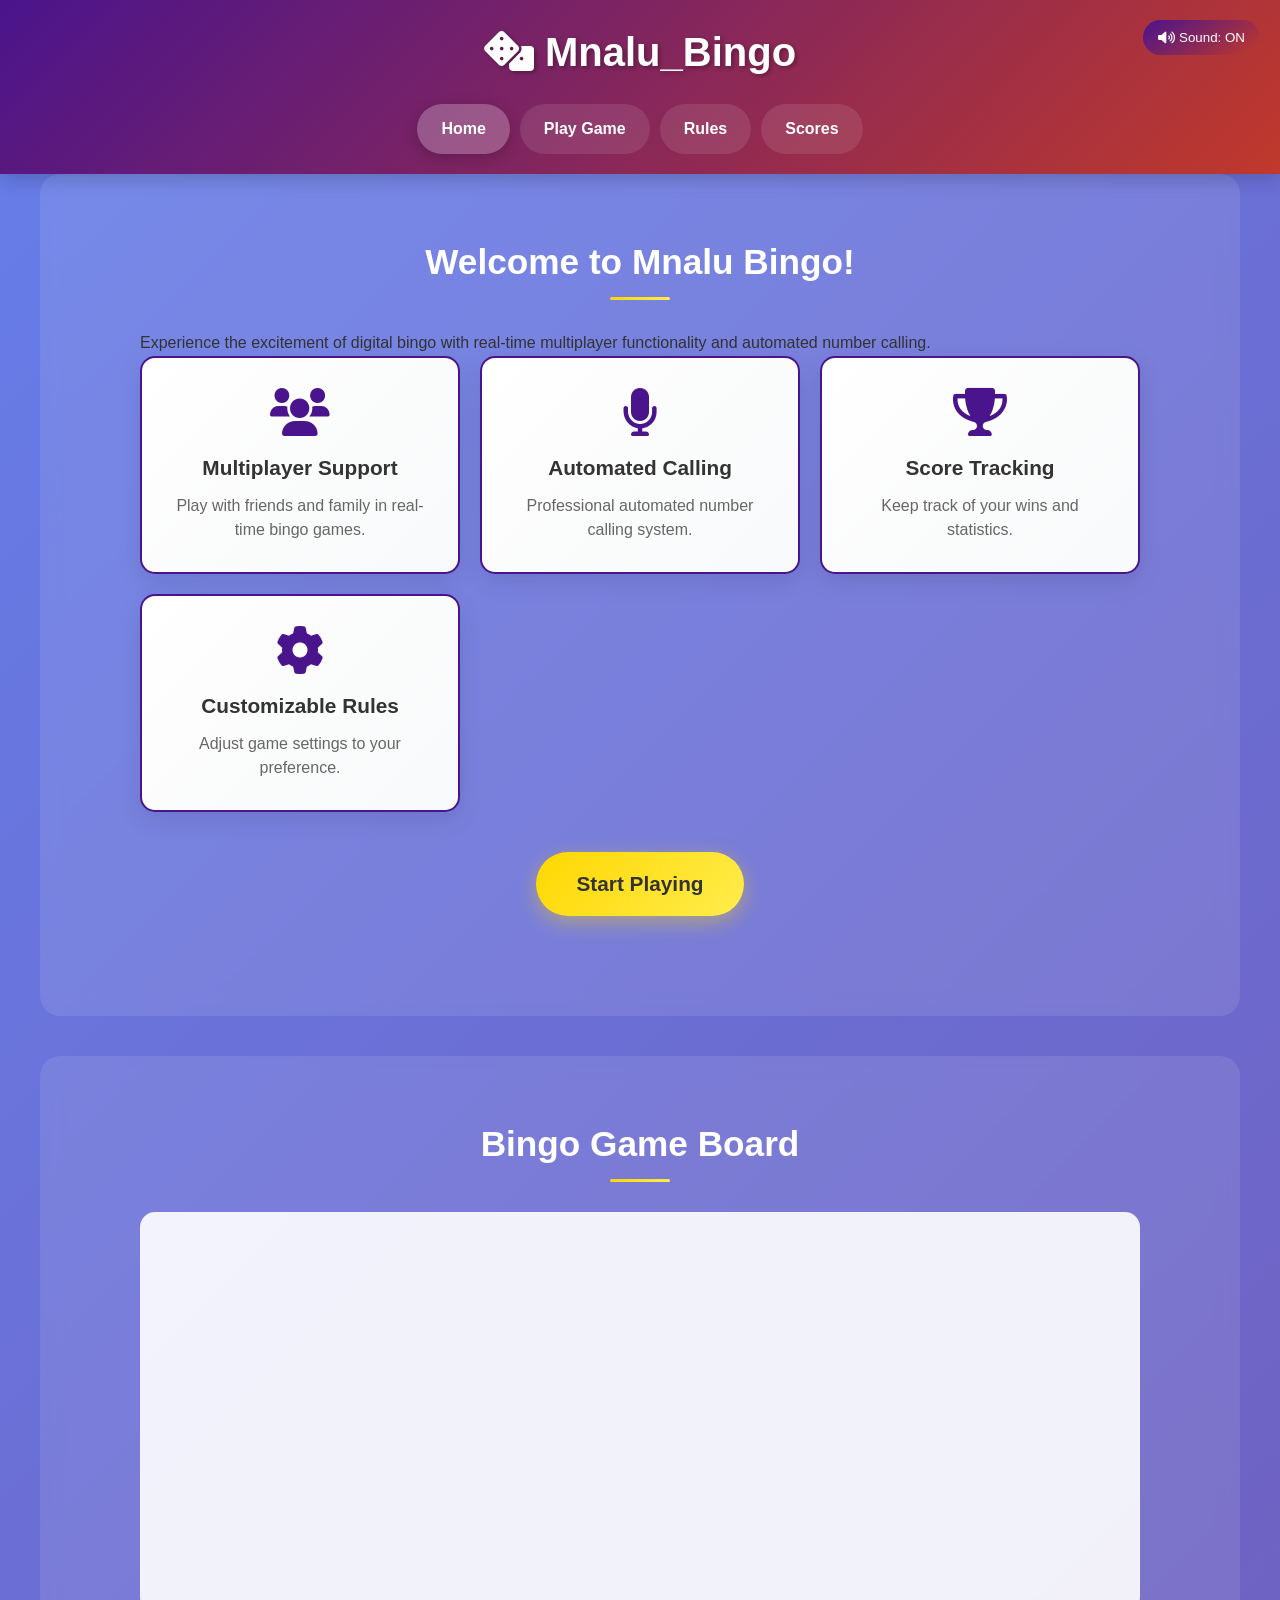
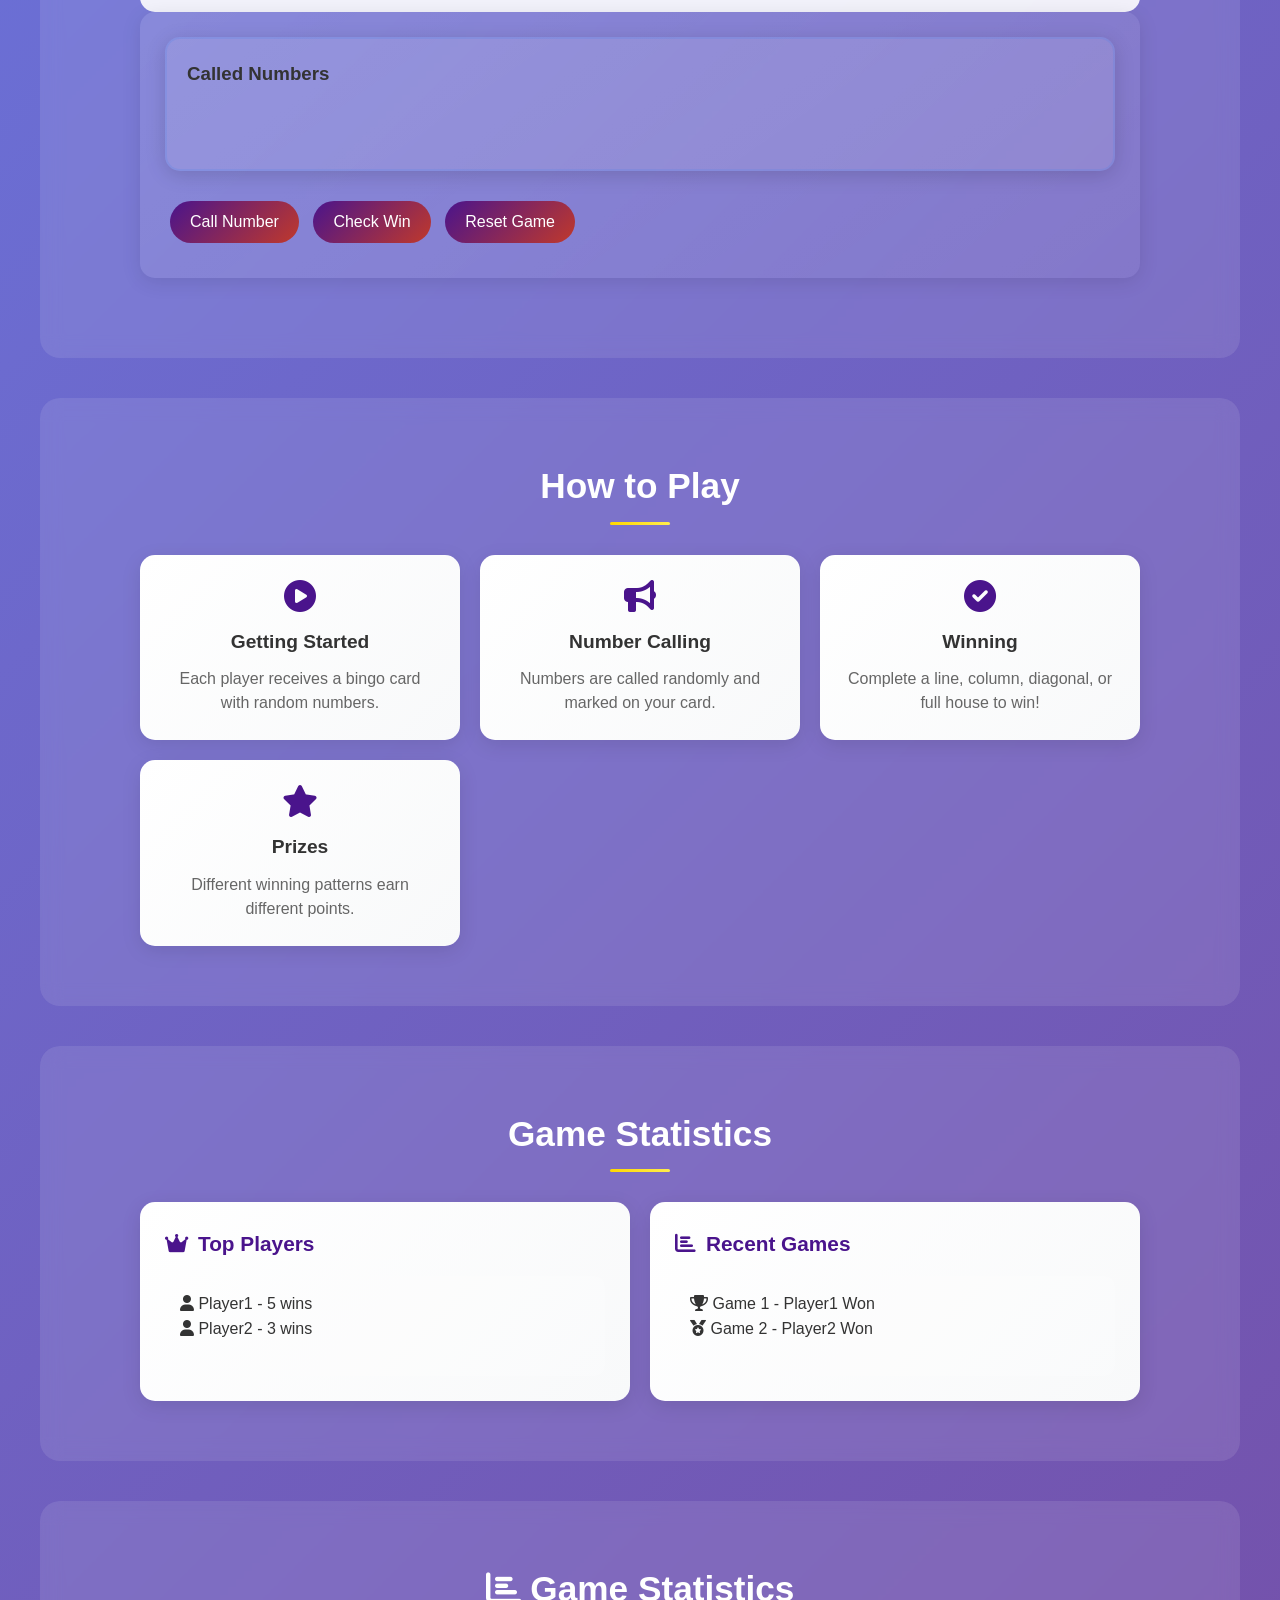
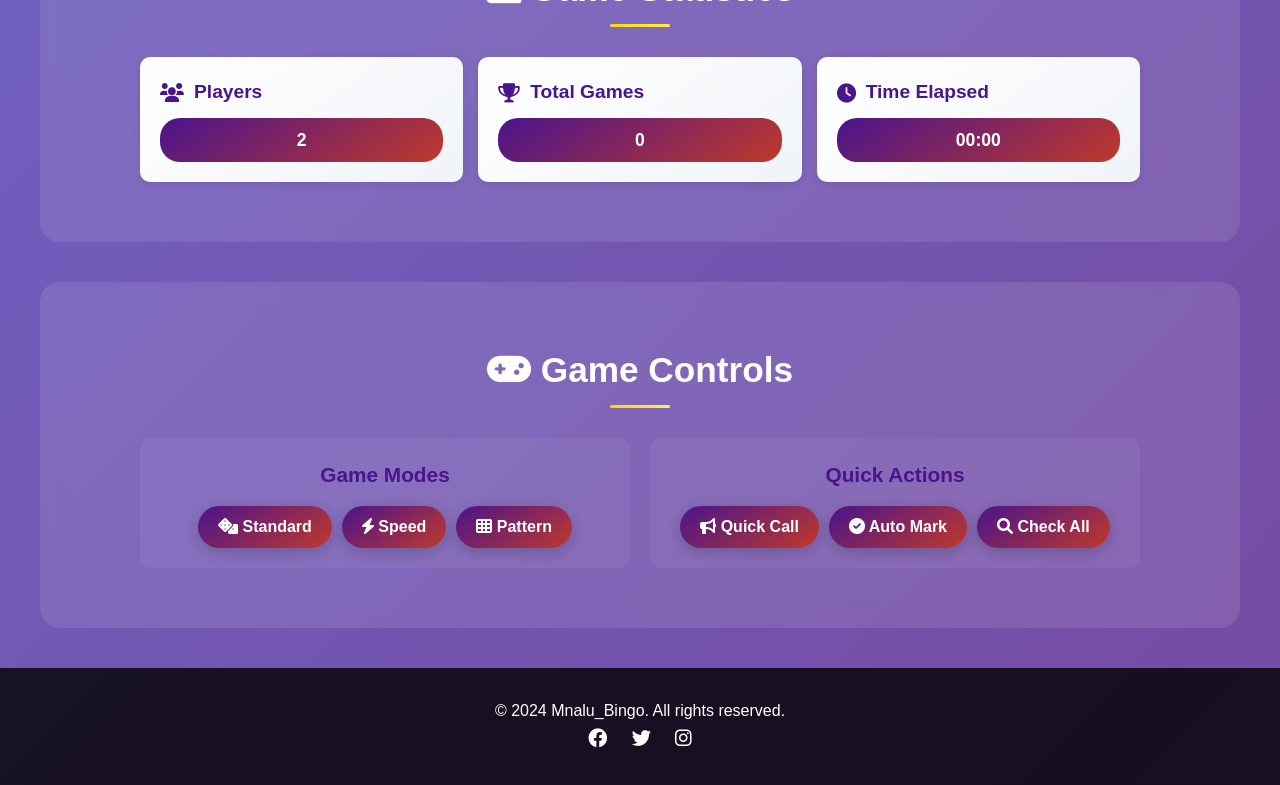
<file: Mnalu_Bingo/index.html>
<!DOCTYPE html>
<html lang="en">
<head>
    <meta charset="UTF-8">
    <meta name="viewport" content="width=device-width, initial-scale=1.0">
    <title>Mnalu_Bingo - Interactive Bingo Game</title>
    <link rel="stylesheet" href="style.css">
    <link rel="stylesheet" href="https://cdnjs.cloudflare.com/ajax/libs/font-awesome/6.0.0/css/all.min.css">
</head>
<body>
    <!-- Header -->
    <header>
        <h1><i class="fas fa-dice"></i> Mnalu_Bingo</h1>
        <nav>
            <ul>
                <li><a href="#home" class="active">Home</a></li>
                <li><a href="#game">Play Game</a></li>
                <li><a href="#rules">Rules</a></li>
                <li><a href="#scores">Scores</a></li>
            </ul>
        </nav>
    </header>

    <!-- Home Section -->
    <section id="home" class="game-section">
        <div class="game-container">
            <h2>Welcome to Mnalu Bingo!</h2>
            <p>Experience the excitement of digital bingo with real-time multiplayer functionality and automated number calling.</p>
            <div class="feature-grid">
                <div class="feature-card">
                    <i class="fas fa-users"></i>
                    <h3>Multiplayer Support</h3>
                    <p>Play with friends and family in real-time bingo games.</p>
                </div>
                <div class="feature-card">
                    <i class="fas fa-microphone"></i>
                    <h3>Automated Calling</h3>
                    <p>Professional automated number calling system.</p>
                </div>
                <div class="feature-card">
                    <i class="fas fa-trophy"></i>
                    <h3>Score Tracking</h3>
                    <p>Keep track of your wins and statistics.</p>
                </div>
                <div class="feature-card">
                    <i class="fas fa-cog"></i>
                    <h3>Customizable Rules</h3>
                    <p>Adjust game settings to your preference.</p>
                </div>
            </div>
            <button class="start-btn" onclick="startGame()">Start Playing</button>
        </div>
    </section>

    <!-- Game Section -->
    <section id="game" class="game-section">
        <div class="game-container">
            <h2>Bingo Game Board</h2>
            <div class="bingo-board" id="bingoBoard">
                <!-- Bingo cards will be generated here -->
            </div>
            <div class="game-controls">
                <div class="called-numbers">
                    <h3>Called Numbers</h3>
                    <div id="calledNumbers" class="numbers-display">
                        <!-- Called numbers will appear here -->
                    </div>
                </div>
                <div class="player-actions">
                    <button onclick="callNumber()" class="control-btn">Call Number</button>
                    <button onclick="checkWin()" class="control-btn">Check Win</button>
                    <button onclick="resetGame()" class="control-btn">Reset Game</button>
                </div>
            </div>
        </div>
    </section>

    <!-- Rules Section -->
    <section id="rules" class="game-section">
        <div class="game-container">
            <h2>How to Play</h2>
            <div class="rules-content">
                <div class="rule-item">
                    <i class="fas fa-play-circle"></i>
                    <h3>Getting Started</h3>
                    <p>Each player receives a bingo card with random numbers.</p>
                </div>
                <div class="rule-item">
                    <i class="fas fa-bullhorn"></i>
                    <h3>Number Calling</h3>
                    <p>Numbers are called randomly and marked on your card.</p>
                </div>
                <div class="rule-item">
                    <i class="fas fa-check-circle"></i>
                    <h3>Winning</h3>
                    <p>Complete a line, column, diagonal, or full house to win!</p>
                </div>
                <div class="rule-item">
                    <i class="fas fa-star"></i>
                    <h3>Prizes</h3>
                    <p>Different winning patterns earn different points.</p>
                </div>
            </div>
        </div>
    </section>

    <!-- Scores Section -->
    <section id="scores" class="game-section">
        <div class="game-container">
            <h2>Game Statistics</h2>
            <div class="score-board">
                <div class="score-card">
                    <h3><i class="fas fa-crown"></i> Top Players</h3>
                    <div id="topPlayers" class="player-list">
                        <!-- Top players will be displayed here -->
                    </div>
                </div>
                <div class="score-card">
                    <h3><i class="fas fa-chart-bar"></i> Recent Games</h3>
                    <div id="recentGames" class="player-list">
                        <!-- Recent game results will be displayed here -->
                    </div>
                </div>
            </div>
        </div>
    </section>

    <!-- Game Stats Panel -->
    <section id="gameStats" class="game-section">
        <div class="game-container">
            <h2><i class="fas fa-chart-bar"></i> Game Statistics</h2>
            <div class="stats-grid">
                <div class="stat-card">
                    <h3><i class="fas fa-users"></i> Players</h3>
                    <div class="stat-value" id="totalPlayers">2</div>
                </div>
                <div class="stat-card">
                    <h3><i class="fas fa-trophy"></i> Total Games</h3>
                    <div class="stat-value" id="totalGames">0</div>
                </div>
                <div class="stat-card">
                    <h3><i class="fas fa-clock"></i> Time Elapsed</h3>
                    <div class="stat-value" id="timeElapsed">00:00</div>
                </div>
            </div>
        </div>
    </section>

    <!-- Game Controls Panel -->
    <section id="gameControls" class="game-section">
        <div class="game-container">
            <h2><i class="fas fa-gamepad"></i> Game Controls</h2>
            <div class="controls-grid">
                <div class="control-group">
                    <h3>Game Modes</h3>
                    <div class="mode-buttons">
                        <button class="mode-btn ${currentGameMode === 'Standard' ? 'active' : ''}" onclick="changeGameMode('Standard')">
                            <i class="fas fa-dice"></i> Standard
                        </button>
                        <button class="mode-btn ${currentGameMode === 'Speed' ? 'active' : ''}" onclick="changeGameMode('Speed')">
                            <i class="fas fa-bolt"></i> Speed
                        </button>
                        <button class="mode-btn ${currentGameMode === 'Pattern' ? 'active' : ''}" onclick="changeGameMode('Pattern')">
                            <i class="fas fa-th"></i> Pattern
                        </button>
                    </div>
                </div>
                <div class="control-group">
                    <h3>Quick Actions</h3>
                    <div class="action-buttons">
                        <button class="action-btn" onclick="quickCall()">
                            <i class="fas fa-bullhorn"></i> Quick Call
                        </button>
                        <button class="action-btn" onclick="autoMark()">
                            <i class="fas fa-check-circle"></i> Auto Mark
                        </button>
                        <button class="action-btn" onclick="checkAllBingo()">
                            <i class="fas fa-search"></i> Check All
                        </button>
                    </div>
                </div>
            </div>
        </div>
    </section>

    <!-- Footer -->
    <footer>
        <div class="game-container">
            <p>&copy; 2024 Mnalu_Bingo. All rights reserved.</p>
            <div class="social-links">
                <a href="#"><i class="fab fa-facebook"></i></a>
                <a href="#"><i class="fab fa-twitter"></i></a>
                <a href="#"><i class="fab fa-instagram"></i></a>
            </div>
        </div>
    </footer>

    <!-- Sound Toggle Button -->
    <button class="sound-toggle" onclick="toggleSound()">
        <i class="fas fa-volume-up"></i> Sound: <span id="soundStatus">ON</span>
    </button>

    <script src="script.js"></script>
</body>
</html>
</file>
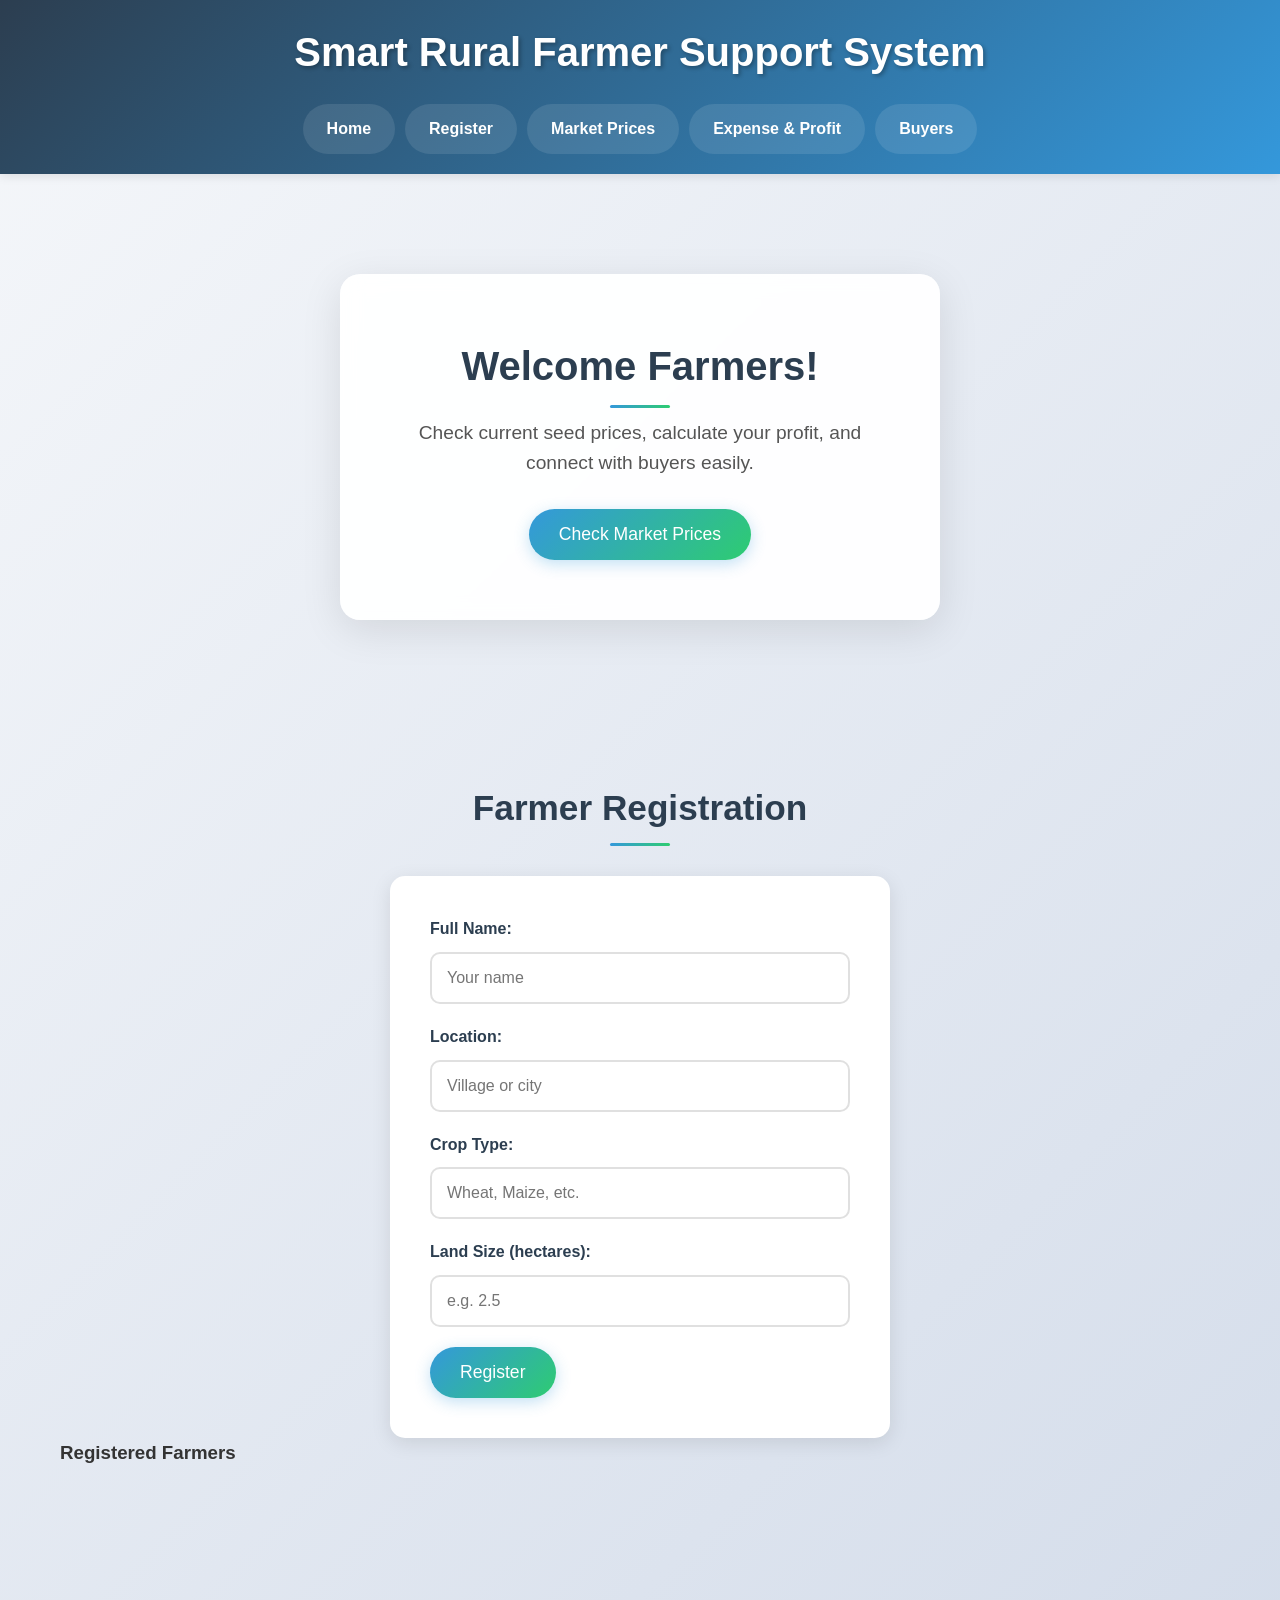
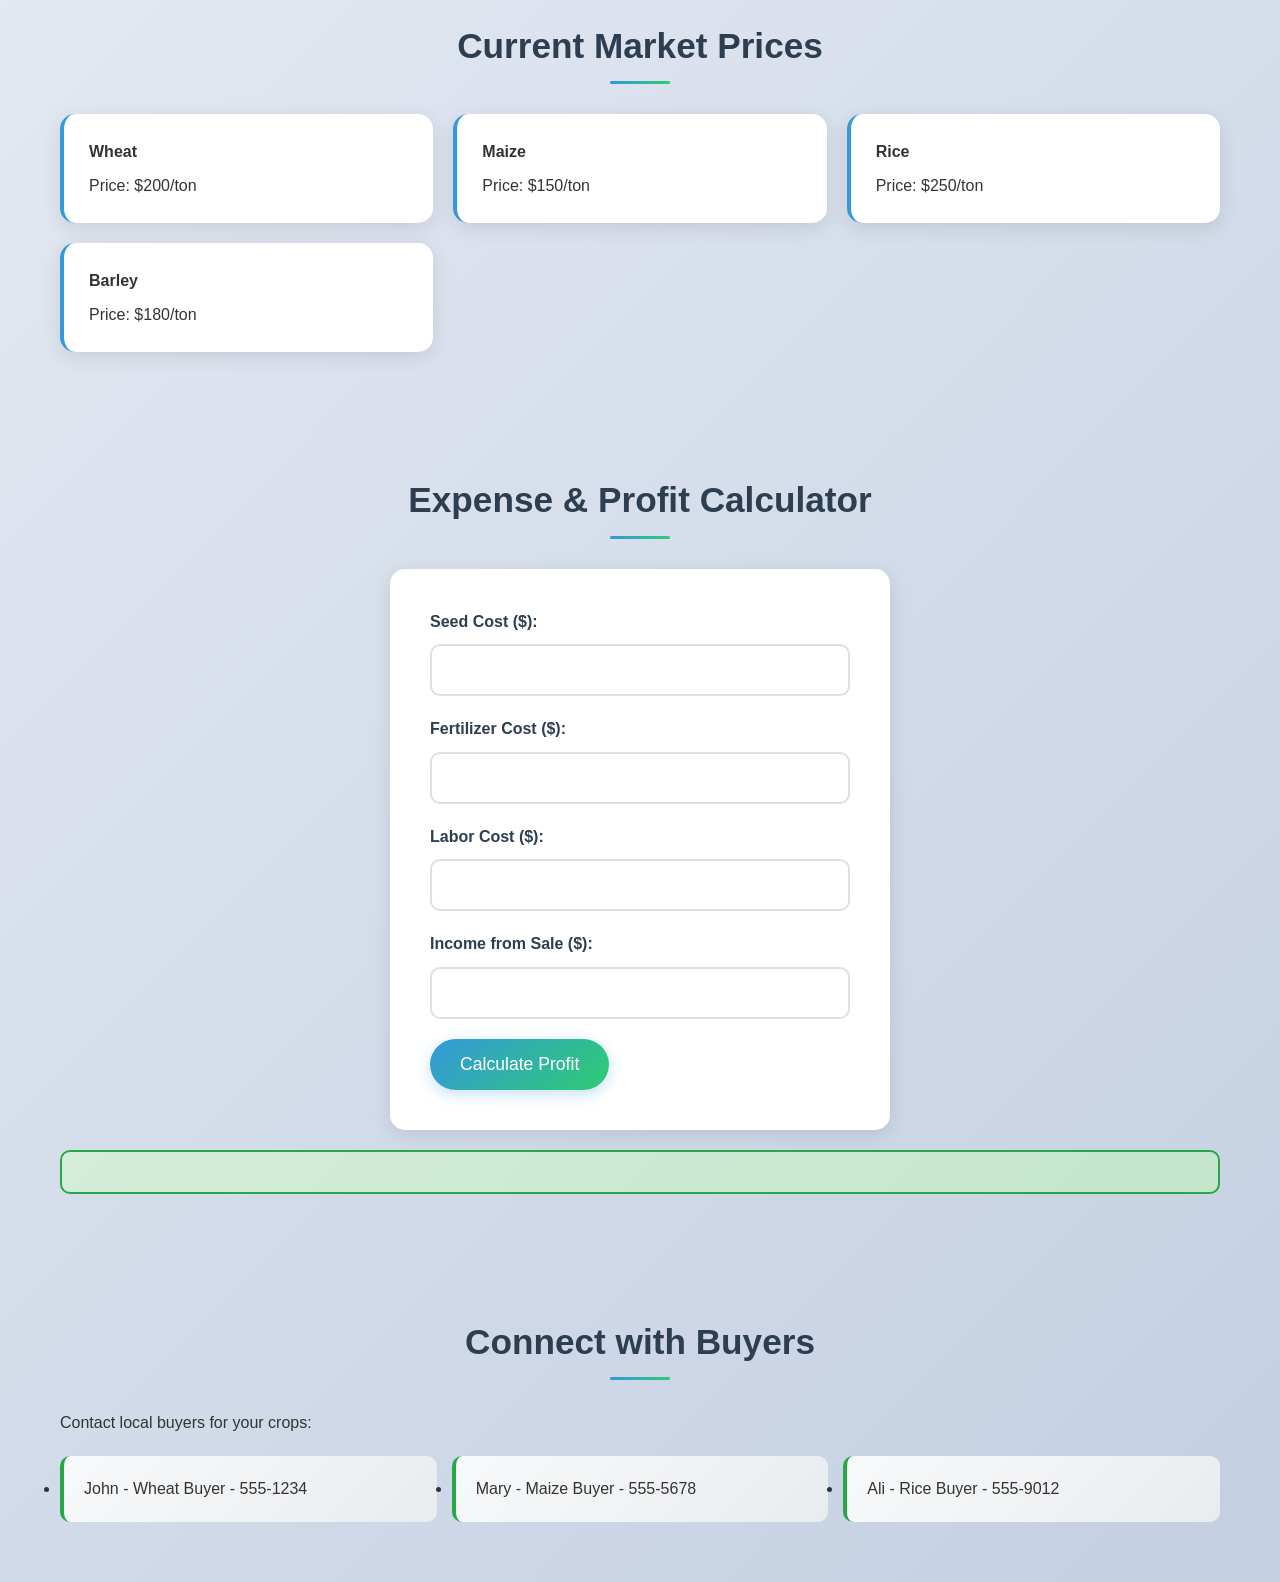
<file: Smart Rural Farmer Support System/index.html>
<!DOCTYPE html>
<html lang="en">
<head>
    <meta charset="UTF-8">
    <meta name="viewport" content="width=device-width, initial-scale=1.0">
    <title>Smart Rural Farmer Support System</title>
    <link rel="stylesheet" href="style.css">
</head>
<body>
    <!-- HEADER NAVIGATION -->
    <header>
        <h1>Smart Rural Farmer Support System</h1>
        <nav>
            <ul>
                <li><a href="#home" onclick="scrollToSection('home')">Home</a></li>
                <li><a href="#registration" onclick="scrollToSection('registration')">Register</a></li>
                <li><a href="#market" onclick="scrollToSection('market')">Market Prices</a></li>
                <li><a href="#expenses" onclick="scrollToSection('expenses')">Expense & Profit</a></li>
                <li><a href="#buyers" onclick="scrollToSection('buyers')">Buyers</a></li>
            </ul>
        </nav>
    </header>

    <!-- HOME SECTION -->
    <section id="home" class="home-section">
        <div class="overlay">
            <h2>Welcome Farmers!</h2>
            <p>Check current seed prices, calculate your profit, and connect with buyers easily.</p>
            <button onclick="scrollToSection('market')">Check Market Prices</button>
        </div>
    </section>

    <!-- FARMER REGISTRATION -->
    <section id="registration">
        <h2>Farmer Registration</h2>
        <form id="farmerForm">
            <label for="name">Full Name:</label>
            <input type="text" id="name" placeholder="Your name" required>

            <label for="location">Location:</label>
            <input type="text" id="location" placeholder="Village or city" required>

            <label for="crop">Crop Type:</label>
            <input type="text" id="crop" placeholder="Wheat, Maize, etc." required>

            <label for="land">Land Size (hectares):</label>
            <input type="number" id="land" placeholder="e.g. 2.5" required>

            <button type="submit">Register</button>
        </form>
        <div id="farmerList">
            <h3>Registered Farmers</h3>
            <div class="card-container" id="farmers"></div>
        </div>
    </section>

    <!-- MARKET PRICE CHECKER -->
    <section id="market">
        <h2>Current Market Prices</h2>
        <div class="card-container" id="priceList"></div>
    </section>

    <!-- EXPENSE & PROFIT CALCULATOR -->
    <section id="expenses">
        <h2>Expense & Profit Calculator</h2>
        <form id="expenseForm">
            <label for="seed">Seed Cost ($):</label>
            <input type="number" id="seed" required>

            <label for="fertilizer">Fertilizer Cost ($):</label>
            <input type="number" id="fertilizer" required>

            <label for="labor">Labor Cost ($):</label>
            <input type="number" id="labor" required>

            <label for="income">Income from Sale ($):</label>
            <input type="number" id="income" required>

            <button type="submit">Calculate Profit</button>
        </form>
        <p id="profitOutput" class="profit-output"></p>
    </section>

    <!-- BUYERS SIMULATION -->
    <section id="buyers">
        <h2>Connect with Buyers</h2>
        <p>Contact local buyers for your crops:</p>
        <ul id="buyerList">
            <li>John - Wheat Buyer - 555-1234</li>
            <li>Mary - Maize Buyer - 555-5678</li>
            <li>Ali - Rice Buyer - 555-9012</li>
        </ul>
    </section>

    <script src="script.js"></script>
</body>
</html>
</file>
<file: Mnalu_Bingo/style.css>
/* Mnalu_Bingo - Modern & Interactive Bingo Game Styling */

* {
    margin: 0;
    padding: 0;
    box-sizing: border-box;
}

body {
    font-family: 'Segoe UI', Tahoma, Geneva, Verdana, sans-serif;
    line-height: 1.6;
    color: #333;
    background: linear-gradient(135deg, #667eea 0%, #764ba2 100%);
    min-height: 100vh;
}

/* Header & Navigation */
header {
    background: linear-gradient(135deg, #4a148c 0%, #c0392b 100%);
    color: white;
    padding: 20px 0;
    box-shadow: 0 4px 20px rgba(0,0,0,0.2);
    position: sticky;
    top: 0;
    z-index: 1000;
}

header h1 {
    text-align: center;
    font-size: 2.5rem;
    margin-bottom: 20px;
    text-shadow: 2px 2px 4px rgba(0,0,0,0.3);
}

nav ul {
    display: flex;
    justify-content: center;
    list-style: none;
    flex-wrap: wrap;
    gap: 10px;
}

nav li {
    background: rgba(255,255,255,0.1);
    border-radius: 25px;
    transition: all 0.3s ease;
}

nav li:hover {
    background: rgba(255,255,255,0.2);
    transform: translateY(-2px);
}

nav a {
    display: block;
    padding: 12px 24px;
    color: white;
    text-decoration: none;
    font-weight: 600;
    border-radius: 25px;
    transition: all 0.3s ease;
}

nav a:hover, nav a.active {
    background: rgba(255,255,255,0.15);
    box-shadow: 0 4px 15px rgba(0,0,0,0.2);
}

/* Sections */
section {
    padding: 60px 20px;
    max-width: 1200px;
    margin: 0 auto;
}

section h2 {
    text-align: center;
    font-size: 2.2rem;
    margin-bottom: 40px;
    color: white;
    position: relative;
}

section h2::after {
    content: '';
    position: absolute;
    bottom: -10px;
    left: 50%;
    transform: translateX(-50%);
    width: 60px;
    height: 3px;
    background: linear-gradient(90deg, #ffd700, #ffed4e);
    border-radius: 2px;
}

/* Game Section */
.game-section {
    background: rgba(255,255,255,0.1);
    border-radius: 20px;
    backdrop-filter: blur(10px);
    margin-bottom: 40px;
}

.game-container {
    max-width: 1000px;
    margin: 0 auto;
}

/* Feature Grid */
.feature-grid {
    display: grid;
    grid-template-columns: repeat(auto-fit, minmax(250px, 1fr));
    gap: 20px;
    margin-bottom: 40px;
}

.feature-card {
    background: linear-gradient(135deg, #ffffff 0%, #f8f9fa 100%);
    padding: 30px;
    border-radius: 15px;
    text-align: center;
    box-shadow: 0 8px 25px rgba(0,0,0,0.1);
    transition: all 0.3s ease;
    border: 2px solid #4a148c;
}

.feature-card:hover {
    transform: translateY(-10px);
    box-shadow: 0 15px 40px rgba(0,0,0,0.2);
    border-color: #c0392b;
}

.feature-card i {
    font-size: 3rem;
    color: #4a148c;
    margin-bottom: 15px;
}

.feature-card h3 {
    color: #333;
    font-size: 1.3rem;
    margin-bottom: 10px;
}

.feature-card p {
    color: #666;
    line-height: 1.5;
}

/* Buttons */
.start-btn {
    background: linear-gradient(135deg, #ffd700 0%, #ffed4e 100%);
    color: #333;
    border: none;
    padding: 20px 40px;
    font-size: 1.3rem;
    font-weight: bold;
    border-radius: 50px;
    cursor: pointer;
    transition: all 0.3s ease;
    box-shadow: 0 6px 20px rgba(255,215,0,0.4);
    margin: 40px auto;
    display: block;
}

.start-btn:hover {
    transform: translateY(-3px);
    box-shadow: 0 10px 30px rgba(255,215,0,0.6);
}

.control-btn {
    background: linear-gradient(135deg, #4a148c 0%, #c0392b 100%);
    color: white;
    border: none;
    padding: 12px 20px;
    font-size: 1rem;
    border-radius: 25px;
    cursor: pointer;
    transition: all 0.3s ease;
    margin: 10px 5px;
}

.control-btn:hover {
    transform: translateY(-2px);
    box-shadow: 0 4px 15px rgba(0,0,0,0.3);
}

/* Bingo Board */
.bingo-board {
    display: grid;
    grid-template-columns: repeat(5, 1fr);
    gap: 10px;
    padding: 20px;
    background: rgba(255,255,255,0.9);
    border-radius: 15px;
    min-height: 400px;
}

.bingo-card {
    background: white;
    border: 2px solid #ddd;
    border-radius: 10px;
    padding: 15px;
    text-align: center;
    font-size: 1.2rem;
    font-weight: bold;
    transition: all 0.3s ease;
}

.bingo-card:hover {
    transform: scale(1.05);
    box-shadow: 0 5px 15px rgba(0,0,0,0.2);
}

/* Professional Bingo Grid Styling with B-I-N-G-O Headers */
.bingo-header {
    display: grid;
    grid-template-columns: repeat(5, 1fr);
    gap: 5px;
    margin-bottom: 15px;
    padding: 10px;
    background: linear-gradient(145deg, #4a148c 0%, #c0392b 100%);
    border-radius: 10px;
    box-shadow: 0 2px 10px rgba(0,0,0,0.2);
}

.bingo-letter {
    background: linear-gradient(145deg, #ffd700 0%, #ffed4e 100%);
    color: #333;
    padding: 8px 12px;
    border-radius: 8px;
    text-align: center;
    font-weight: bold;
    font-size: 1.1rem;
    text-shadow: 0 0 5px rgba(0,0,0,0.3);
    box-shadow: 0 2px 8px rgba(255,215,0,0.4);
    animation: letterGlow 2s infinite;
}

@keyframes letterGlow {
    0% {
        transform: scale(1);
        box-shadow: 0 2px 8px rgba(255,215,0,0.4);
    }
    50% {
        transform: scale(1.05);
        box-shadow: 0 2px 15px rgba(255,215,0,0.6);
    }
    100% {
        transform: scale(1);
        box-shadow: 0 2px 8px rgba(255,215,0,0.4);
    }
}

.bingo-grid {
    display: grid;
    grid-template-columns: repeat(5, 1fr);
    gap: 10px;
    padding: 15px;
    background: rgba(255,255,255,0.05);
    border-radius: 15px;
    box-shadow: 0 4px 20px rgba(0,0,0,0.1);
}

.bingo-row {
    display: contents;
    gap: 10px;
    margin-bottom: 10px;
}

.bingo-cell {
    background: linear-gradient(145deg, #ffffff 0%, #f0f4f8 100%);
    border: 2px solid #e0e0e0;
    border-radius: 12px;
    padding: 15px 10px;
    text-align: center;
    font-weight: bold;
    font-size: 1.2rem;
    cursor: pointer;
    transition: all 0.4s cubic-bezier(0.4, 0, 0.2, 1);
    position: relative;
    min-height: 60px;
    display: flex;
    align-items: center;
    justify-content: center;
    box-shadow: 0 2px 8px rgba(0,0,0,0.1);
}

.bingo-cell:hover {
    background: linear-gradient(145deg, #667eea 0%, #764ba2 100%);
    border-color: #4a148c;
    transform: translateY(-8px) scale(1.15);
    box-shadow: 0 8px 25px rgba(74,132,236,0.4);
    z-index: 10;
}

.bingo-cell.marked {
    background: linear-gradient(145deg, #4a148c 0%, #c0392b 100%);
    color: white;
    border-color: #4a148c;
    transform: scale(1.1);
    box-shadow: 0 6px 20px rgba(74,132,236,0.5);
    animation: markPulse 0.6s ease-in-out;
}

.free-space {
    background: linear-gradient(145deg, #ffd700 0%, #ffed4e 100%);
    color: #333;
    border: 2px solid #ffd700;
    font-weight: bold;
    animation: pulse 2s infinite;
    text-shadow: 0 0 10px rgba(255,215,0,0.3);
}

@keyframes markPulse {
    0% {
        transform: scale(1);
        box-shadow: 0 0 0 rgba(74,132,236,0);
    }
    50% {
        transform: scale(1.2);
        box-shadow: 0 0 20px rgba(74,132,236,0.3);
    }
    100% {
        transform: scale(1.1);
        box-shadow: 0 0 0 rgba(74,132,236,0);
    }
}

/* Enhanced Called Numbers Display */
.called-numbers {
    background: linear-gradient(145deg, rgba(255,255,255,0.1) 0%, rgba(255,255,255,0.05));
    border-radius: 15px;
    padding: 25px;
    border: 2px solid rgba(74,132,236,0.2);
    box-shadow: 0 4px 20px rgba(0,0,0,0.15);
}

.numbers-display {
    display: flex;
    flex-wrap: wrap;
    gap: 8px;
    justify-content: center;
    min-height: 80px;
    padding: 10px;
}

.called-number {
    background: linear-gradient(145deg, #4a148c 0%, #c0392b 100%);
    color: white;
    padding: 12px 16px;
    border-radius: 25px;
    font-weight: bold;
    font-size: 1.3rem;
    animation: slideIn 0.5s ease-out;
    box-shadow: 0 2px 8px rgba(0,0,0,0.2);
    transition: all 0.3s ease;
}

.called-number:hover {
    transform: translateY(-2px) scale(1.1);
    box-shadow: 0 4px 15px rgba(74,132,236,0.4);
}

@keyframes slideIn {
    from {
        opacity: 0;
        transform: translateY(-20px) scale(0.8);
    }
    to {
        opacity: 1;
        transform: translateY(0) scale(1);
    }
}

@keyframes pulse {
    0% {
        transform: scale(1);
        box-shadow: 0 0 0 rgba(255,215,0,0.5);
    }
    50% {
        transform: scale(1.1);
        box-shadow: 0 0 20px rgba(255,215,0,0.8);
    }
    100% {
        transform: scale(1);
        box-shadow: 0 0 0 rgba(255,215,0,0.5);
    }
}

/* Game Stats Panel */
.game-stats {
    background: linear-gradient(145deg, rgba(255,255,255,0.1) 0%, rgba(255,255,255,0.05));
    border-radius: 15px;
    padding: 25px;
    margin-bottom: 20px;
    box-shadow: 0 4px 20px rgba(0,0,0,0.1);
}

.stats-grid {
    display: grid;
    grid-template-columns: repeat(auto-fit, minmax(200px, 1fr));
    gap: 15px;
}

.stat-card {
    background: linear-gradient(145deg, #ffffff 0%, #f0f4f8 100%);
    padding: 20px;
    border-radius: 10px;
    text-align: center;
    box-shadow: 0 2px 8px rgba(0,0,0,0.1);
}

.stat-card h3 {
    color: #4a148c;
    font-size: 1.2rem;
    margin-bottom: 10px;
    display: flex;
    align-items: center;
    gap: 10px;
}

.stat-value {
    background: linear-gradient(145deg, #4a148c 0%, #c0392b 100%);
    color: white;
    padding: 8px 16px;
    border-radius: 20px;
    font-weight: bold;
    font-size: 1.1rem;
}

/* Game Controls Panel */
.game-controls {
    background: linear-gradient(145deg, rgba(255,255,255,0.1) 0%, rgba(255,255,255,0.05));
    border-radius: 15px;
    padding: 25px;
    margin-bottom: 20px;
    box-shadow: 0 4px 20px rgba(0,0,0,0.1);
}

.controls-grid {
    display: grid;
    grid-template-columns: repeat(auto-fit, minmax(200px, 1fr));
    gap: 20px;
}

.control-group {
    background: rgba(255,255,255,0.05);
    padding: 20px;
    border-radius: 10px;
}

.control-group h3 {
    color: #4a148c;
    font-size: 1.3rem;
    margin-bottom: 15px;
    text-align: center;
}

.mode-buttons {
    display: flex;
    gap: 10px;
    justify-content: center;
}

.action-buttons {
    display: flex;
    gap: 10px;
    justify-content: center;
}

/* Enhanced Buttons */
.mode-btn, .action-btn {
    background: linear-gradient(145deg, #4a148c 0%, #c0392b 100%);
    color: white;
    border: none;
    padding: 12px 20px;
    border-radius: 25px;
    cursor: pointer;
    transition: all 0.3s ease;
    font-size: 1rem;
    font-weight: 600;
    box-shadow: 0 4px 15px rgba(0,0,0,0.2);
}

.mode-btn:hover, .action-btn:hover {
    transform: translateY(-3px);
    box-shadow: 0 8px 25px rgba(0,0,0,0.3);
}

.mode-btn.active {
    background: linear-gradient(145deg, #c0392b 0%, #4a148c 100%);
    border-color: #4a148c;
    transform: scale(1.05);
}

/* Sound Toggle Button */
.sound-toggle {
    position: fixed;
    top: 20px;
    right: 20px;
    background: linear-gradient(145deg, #4a148c 0%, #c0392b 100%);
    color: white;
    border: none;
    padding: 10px 15px;
    border-radius: 25px;
    cursor: pointer;
    z-index: 9999;
    transition: all 0.3s ease;
}

.sound-toggle:hover {
    transform: translateY(-2px);
    box-shadow: 0 4px 15px rgba(0,0,0,0.3);
}

/* Game Controls */
.called-numbers {
    background: rgba(255,255,255,0.1);
    padding: 20px;
    border-radius: 15px;
    margin-bottom: 20px;
}

.numbers-display {
    display: flex;
    flex-wrap: wrap;
    gap: 10px;
    min-height: 60px;
}

.called-number {
    background: linear-gradient(135deg, #4a148c 0%, #c0392b 100%);
    color: white;
    padding: 8px 12px;
    border-radius: 20px;
    font-weight: bold;
    animation: fadeIn 0.5s ease-out;
}

/* Score Board */
.score-board {
    display: grid;
    grid-template-columns: repeat(auto-fit, minmax(300px, 1fr));
    gap: 20px;
}

.score-card {
    background: linear-gradient(135deg, #ffffff 0%, #f8f9fa 100%);
    padding: 25px;
    border-radius: 15px;
    box-shadow: 0 5px 20px rgba(0,0,0,0.1);
}

.score-card h3 {
    color: #4a148c;
    font-size: 1.3rem;
    margin-bottom: 15px;
    display: flex;
    align-items: center;
    gap: 10px;
}

.player-list {
    background: rgba(255,255,255,0.1);
    padding: 15px;
    border-radius: 10px;
    min-height: 100px;
}

/* Rules Content */
.rules-content {
    display: grid;
    grid-template-columns: repeat(auto-fit, minmax(250px, 1fr));
    gap: 20px;
}

.rule-item {
    background: linear-gradient(135deg, #ffffff 0%, #f8f9fa 100%);
    padding: 25px;
    border-radius: 15px;
    text-align: center;
    box-shadow: 0 5px 20px rgba(0,0,0,0.1);
    transition: all 0.3s ease;
}

.rule-item:hover {
    transform: translateY(-5px);
    box-shadow: 0 10px 30px rgba(0,0,0,0.15);
}

.rule-item i {
    font-size: 2rem;
    color: #4a148c;
    margin-bottom: 15px;
}

.rule-item h3 {
    color: #333;
    font-size: 1.2rem;
    margin-bottom: 10px;
}

.rule-item p {
    color: #666;
    line-height: 1.5;
}

/* Footer */
footer {
    background: rgba(0,0,0,0.8);
    color: white;
    padding: 30px 20px;
    text-align: center;
}

.social-links a {
    color: white;
    margin: 0 10px;
    font-size: 1.2rem;
    transition: all 0.3s ease;
}

.social-links a:hover {
    color: #ffd700;
    transform: translateY(-2px);
}

/* Responsive Design */
@media (max-width: 768px) {
    header h1 {
        font-size: 2rem;
    }
    
    nav ul {
        flex-direction: column;
        align-items: center;
    }
    
    nav li {
        margin-bottom: 10px;
        width: 200px;
        text-align: center;
    }
    
    section {
        padding: 40px 15px;
    }
    
    section h2 {
        font-size: 1.8rem;
    }
    
    .feature-grid {
        grid-template-columns: 1fr;
    }
    
    .bingo-board {
        grid-template-columns: repeat(3, 1fr);
    }
    
    .score-board {
        grid-template-columns: 1fr;
    }
    
    .rules-content {
        grid-template-columns: 1fr;
    }
}

@media (max-width: 480px) {
    header h1 {
        font-size: 1.8rem;
    }
    
    .game-container {
        padding: 0 10px;
    }
    
    .feature-card {
        padding: 20px;
    }
    
    .feature-card h3 {
        font-size: 1.1rem;
    }
    
    .start-btn {
        padding: 15px 30px;
        font-size: 1.1rem;
    }
    
    .bingo-board {
        grid-template-columns: repeat(2, 1fr);
        gap: 5px;
    }
}

/* Animations */
@keyframes fadeIn {
    from {
        opacity: 0;
        transform: translateY(20px);
    }
    to {
        opacity: 1;
        transform: translateY(0);
    }
}

section {
    animation: fadeIn 0.8s ease-out;
}

/* Success Messages */
.success {
    background: linear-gradient(135deg, #d4edda 0%, #c3e6cb 100%);
    color: #155724;
    padding: 15px;
    border-radius: 10px;
    margin: 20px 0;
    border: 1px solid #c3e6cb;
    animation: fadeIn 0.5s ease-out;
}

.error {
    background: linear-gradient(135deg, #f8d7da 0%, #f5c6cb 100%);
    color: #721c24;
    padding: 15px;
    border-radius: 10px;
    margin: 20px 0;
    border: 1px solid #f5c6cb;
    animation: fadeIn 0.5s ease-out;
}
</file>
<file: Smart Rural Farmer Support System/style.css>
/* Smart Rural Farmer Support System - Modern & User-Friendly Styling */

* {
    margin: 0;
    padding: 0;
    box-sizing: border-box;
}

body {
    font-family: 'Segoe UI', Tahoma, Geneva, Verdana, sans-serif;
    line-height: 1.6;
    color: #333;
    background: linear-gradient(135deg, #f5f7fa 0%, #c3cfe2 100%);
    min-height: 100vh;
}

/* Header & Navigation */
header {
    background: linear-gradient(135deg, #2c3e50 0%, #3498db 100%);
    color: white;
    padding: 20px 0;
    box-shadow: 0 2px 10px rgba(0,0,0,0.1);
    position: sticky;
    top: 0;
    z-index: 1000;
}

header h1 {
    text-align: center;
    font-size: 2.5rem;
    margin-bottom: 20px;
    text-shadow: 2px 2px 4px rgba(0,0,0,0.3);
}

nav ul {
    display: flex;
    justify-content: center;
    list-style: none;
    flex-wrap: wrap;
    gap: 10px;
}

nav li {
    background: rgba(255,255,255,0.1);
    border-radius: 25px;
    transition: all 0.3s ease;
}

nav li:hover {
    background: rgba(255,255,255,0.2);
    transform: translateY(-2px);
}

nav a {
    display: block;
    padding: 12px 24px;
    color: white;
    text-decoration: none;
    font-weight: 600;
    border-radius: 25px;
    transition: all 0.3s ease;
}

nav a:hover {
    background: rgba(255,255,255,0.15);
    box-shadow: 0 4px 15px rgba(0,0,0,0.2);
}

/* Sections */
section {
    padding: 60px 20px;
    max-width: 1200px;
    margin: 0 auto;
}

section h2 {
    text-align: center;
    font-size: 2.2rem;
    margin-bottom: 40px;
    color: #2c3e50;
    position: relative;
}

section h2::after {
    content: '';
    position: absolute;
    bottom: -10px;
    left: 50%;
    transform: translateX(-50%);
    width: 60px;
    height: 3px;
    background: linear-gradient(90deg, #3498db, #2ecc71);
    border-radius: 2px;
}

/* Home Section */
.home-section {
    text-align: center;
    padding: 100px 20px;
}

.overlay {
    background: rgba(255,255,255,0.95);
    padding: 60px;
    border-radius: 20px;
    box-shadow: 0 10px 40px rgba(0,0,0,0.1);
    backdrop-filter: blur(10px);
    max-width: 600px;
    margin: 0 auto;
}

.overlay h2 {
    color: #2c3e50;
    font-size: 2.5rem;
    margin-bottom: 20px;
}

.overlay p {
    font-size: 1.2rem;
    margin-bottom: 30px;
    color: #555;
}

button {
    background: linear-gradient(135deg, #3498db 0%, #2ecc71 100%);
    color: white;
    border: none;
    padding: 15px 30px;
    font-size: 1.1rem;
    border-radius: 30px;
    cursor: pointer;
    transition: all 0.3s ease;
    box-shadow: 0 4px 15px rgba(52,152,219,0.3);
}

button:hover {
    transform: translateY(-3px);
    box-shadow: 0 8px 25px rgba(52,152,219,0.4);
}

/* Forms */
form {
    background: white;
    padding: 40px;
    border-radius: 15px;
    box-shadow: 0 5px 20px rgba(0,0,0,0.1);
    max-width: 500px;
    margin: 0 auto;
}

label {
    display: block;
    margin-bottom: 10px;
    font-weight: 600;
    color: #2c3e50;
}

input {
    width: 100%;
    padding: 15px;
    border: 2px solid #e0e0e0;
    border-radius: 10px;
    font-size: 1rem;
    margin-bottom: 20px;
    transition: all 0.3s ease;
}

input:focus {
    outline: none;
    border-color: #3498db;
    box-shadow: 0 0 10px rgba(52,152,219,0.1);
}

/* Cards */
.card-container {
    display: grid;
    grid-template-columns: repeat(auto-fit, minmax(300px, 1fr));
    gap: 20px;
    margin-top: 30px;
}

.card {
    background: white;
    padding: 25px;
    border-radius: 15px;
    box-shadow: 0 5px 20px rgba(0,0,0,0.1);
    transition: all 0.3s ease;
    border-left: 4px solid #3498db;
}

.card:hover {
    transform: translateY(-5px);
    box-shadow: 0 10px 30px rgba(0,0,0,0.15);
}

.card h4 {
    margin-bottom: 8px;
}

/* Lists */
#buyerList {
    display: grid;
    grid-template-columns: repeat(auto-fit, minmax(250px, 1fr));
    gap: 15px;
    margin-top: 20px;
}

#buyerList li {
    background: linear-gradient(135deg, #f8f9fa 0%, #e9ecef 100%);
    padding: 20px;
    border-radius: 10px;
    border-left: 4px solid #28a745;
    transition: all 0.3s ease;
}

#buyerList li:hover {
    transform: translateX(5px);
    box-shadow: 0 3px 10px rgba(0,0,0,0.1);
}

/* Profit Output */
.profit-output {
    background: linear-gradient(135deg, #d4edda 0%, #c3e6cb 100%);
    padding: 20px;
    border-radius: 10px;
    font-size: 1.3rem;
    font-weight: bold;
    text-align: center;
    margin-top: 20px;
    border: 2px solid #28a745;
}

/* Responsive Design */
@media (max-width: 768px) {
    header h1 {
        font-size: 2rem;
    }
    
    nav ul {
        flex-direction: column;
        align-items: center;
    }
    
    nav li {
        margin-bottom: 10px;
        width: 200px;
        text-align: center;
    }
    
    section {
        padding: 40px 15px;
    }
    
    section h2 {
        font-size: 1.8rem;
    }
    
    .overlay {
        padding: 40px 20px;
        margin: 0 10px;
    }
    
    form {
        padding: 30px 20px;
    }
    
    .card-container {
        grid-template-columns: 1fr;
    }
    
    #buyerList {
        grid-template-columns: 1fr;
    }
}

@media (max-width: 480px) {
    header h1 {
        font-size: 1.8rem;
    }
    
    .overlay {
        padding: 30px 15px;
    }
    
    .overlay h2 {
        font-size: 2rem;
    }
    
    .overlay p {
        font-size: 1rem;
    }
    
    button {
        padding: 12px 24px;
        font-size: 1rem;
    }
}

/* Animations */
@keyframes fadeIn {
    from {
        opacity: 0;
        transform: translateY(20px);
    }
    to {
        opacity: 1;
        transform: translateY(0);
    }
}

section {
    animation: fadeIn 0.8s ease-out;
}

/* Success Messages */
.success {
    background: linear-gradient(135deg, #d4edda 0%, #c3e6cb 100%);
    color: #155724;
    padding: 15px;
    border-radius: 10px;
    margin: 20px 0;
    border: 1px solid #c3e6cb;
    animation: fadeIn 0.5s ease-out;
}

.error {
    background: linear-gradient(135deg, #f8d7da 0%, #f5c6cb 100%);
    color: #721c24;
    padding: 15px;
    border-radius: 10px;
    margin: 20px 0;
    border: 1px solid #f5c6cb;
    animation: fadeIn 0.5s ease-out;
}
</file>
